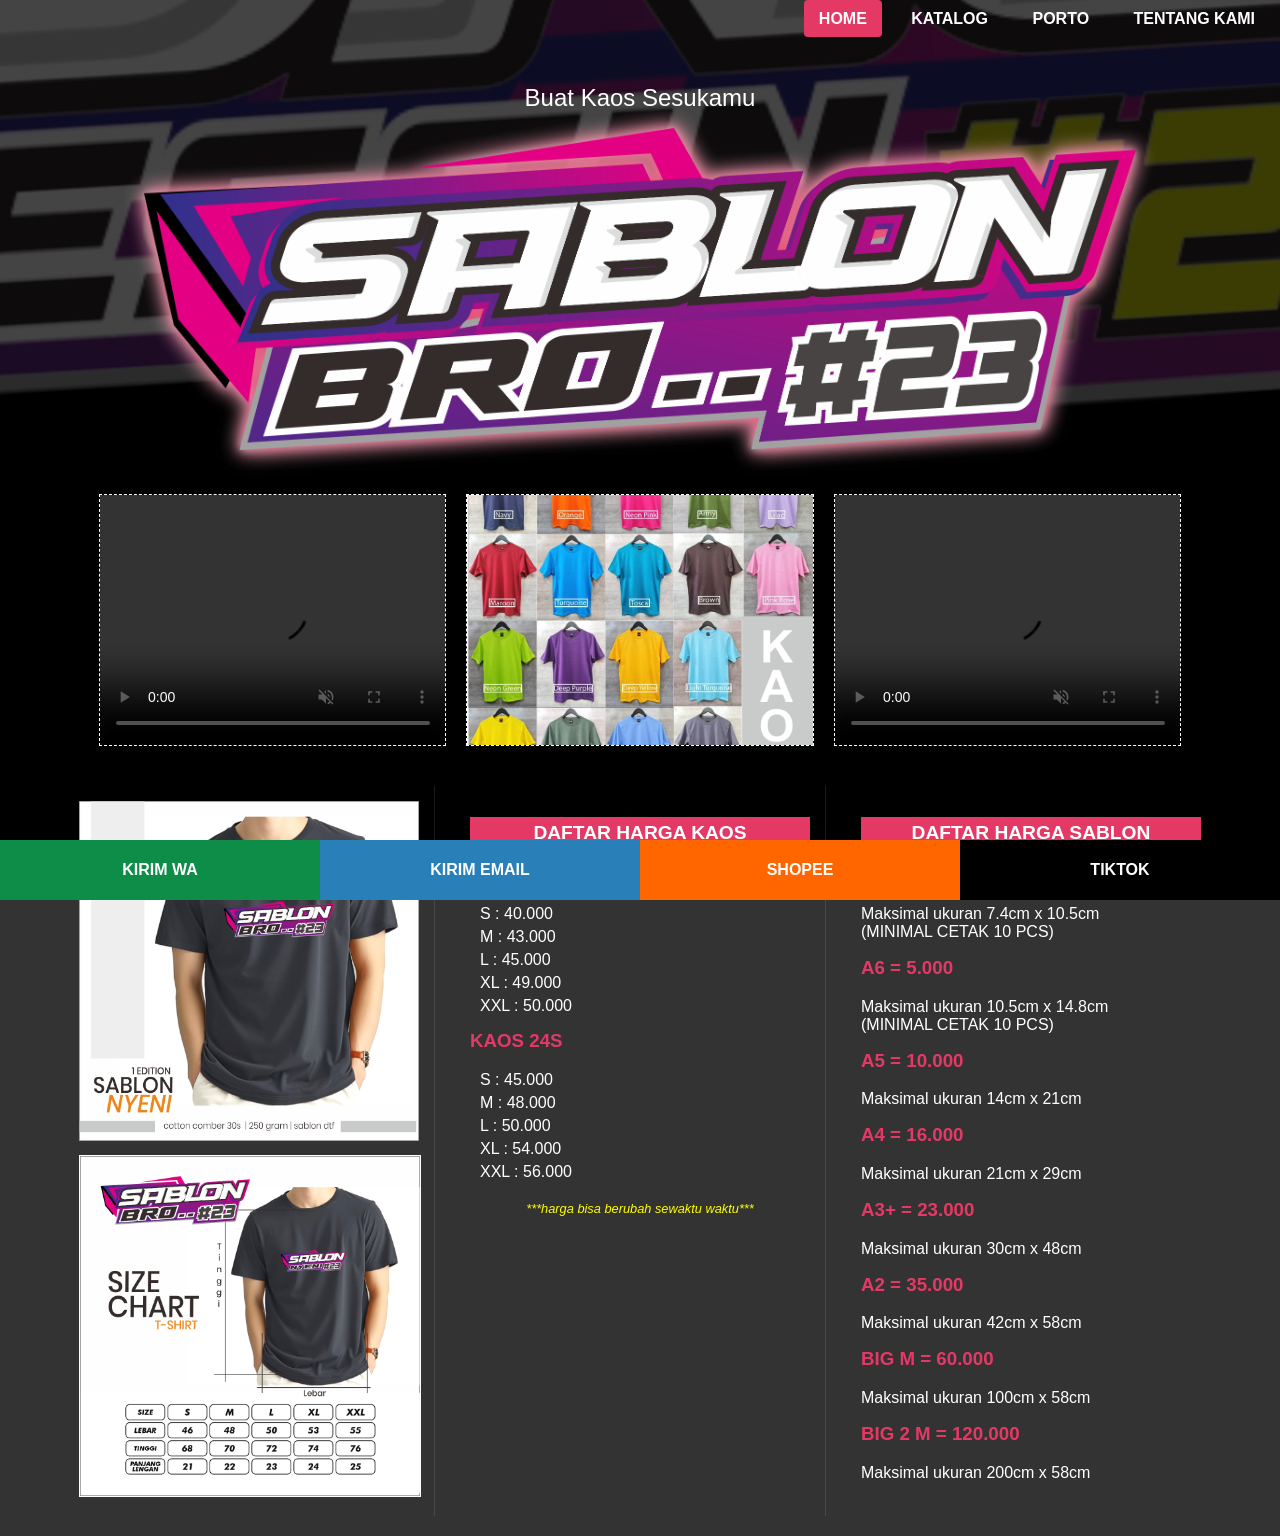
<file: index.html>
<!DOCTYPE html>
<html lang="id">
<head>
    <meta charset="UTF-8">
    <meta name="viewport" content="width=device-width, initial-scale=1.0">
    <title>Sablon Bro #23 - Buat Kaos Sesukamu</title>
    <link rel="stylesheet" href="style.css">
</head>
<body>

    <header class="navbar">
        <nav>
            <a href="#" class="nav-item nav-active">HOME</a>
            <a href="katalog.html" class="nav-item">KATALOG</a>
            <a href="porto.html" class="nav-item">PORTO</a>
            <a href="about.html" class="nav-item">TENTANG KAMI</a>
        </nav>
    </header>

    <main>
        <div class="hero-section">
            <h1 class="subtitle">Buat Kaos Sesukamu</h1>
            <div class="logo-area">
                <img src="assets/logo-nyeni.png" alt="SABLON NYENI #23" class="main-logo">
            </div>
        </div>

        <section class="info-videos-section">
            
            <div class="video-container">
                <video controls autoplay loop muted class="responsive-video">
                    <source src="assets/promo_kiri.mp4" type="video/mp4">
                    Maaf, browser Anda tidak mendukung tag video HTML5.
                </video>
            </div>
            
            <div class="image-placeholder color-palette-area">
                <img src="assets/palet-warna.jpg" alt="Pilihan Warna Kaos" class="content-image">
            </div>
            
            <div class="video-container">
                <video controls autoplay loop muted class="responsive-video">
                    <source src="assets/testimoni_kanan.mp4" type="video/mp4">
                    Maaf, browser Anda tidak mendukung tag video HTML5.
                </video>
            </div>
        </section>

        <section class="price-list-section">
            
            <div class="product-info-column">
                <img src="assets/kaos-model.jpg" alt="Kaos Model Sablon" class="product-image">
                <div class="detail-product-area">
                     <img src="assets/size-chart.jpg" alt="Size Chart T-Shirt" class="size-chart-image">
                </div>
            </div>

            <div class="daftar-harga-kaos">
                <h2 class="title-bg">DAFTAR HARGA KAOS</h2>

                <div class="price-block">
                    <h3>KAOS 28S</h3>
                    <p>S : 40.000</p>
                    <p>M : 43.000</p>
                    <p>L : 45.000</p>
                    <p>XL : 49.000</p>
                    <p>XXL : 50.000</p>
                </div>
                
                <div class="price-block">
                    <h3>KAOS 24S</h3>
                    <p>S : 45.000</p>
                    <p>M : 48.000</p>
                    <p>L : 50.000</p>
                    <p>XL : 54.000</p>
                    <p>XXL : 56.000</p>
                </div>
                <p class="catatan-harga">***harga bisa berubah sewaktu waktu***</p>
            </div>

            <div class="daftar-harga-sablon">
                <h2 class="title-bg">DAFTAR HARGA SABLON</h2>

                <div class="price-sablon-item">
                    <h3>A7 = 3.000</h3>
                    <p>Maksimal ukuran 7.4cm x 10.5cm<br>(MINIMAL CETAK 10 PCS)</p>
                </div>
                <div class="price-sablon-item">
                    <h3>A6 = 5.000</h3>
                    <p>Maksimal ukuran 10.5cm x 14.8cm<br>(MINIMAL CETAK 10 PCS)</p>
                </div>
                <div class="price-sablon-item">
                    <h3>A5 = 10.000</h3>
                    <p>Maksimal ukuran 14cm x 21cm</p>
                </div>
                <div class="price-sablon-item">
                    <h3>A4 = 16.000</h3>
                    <p>Maksimal ukuran 21cm x 29cm</p>
                </div>
                <div class="price-sablon-item">
                    <h3>A3+ = 23.000</h3>
                    <p>Maksimal ukuran 30cm x 48cm</p>
                </div>
                <div class="price-sablon-item">
                    <h3>A2 = 35.000</h3>
                    <p>Maksimal ukuran 42cm x 58cm</p>
                </div>
                <div class="price-sablon-item">
                    <h3>BIG M = 60.000</h3>
                    <p>Maksimal ukuran 100cm x 58cm</p>
                </div>
                <div class="price-sablon-item">
                    <h3>BIG 2 M = 120.000</h3>
                    <p>Maksimal ukuran 200cm x 58cm</p>
                </div>
            </div>
        </section>
    </main>

    <footer class="action-buttons-bar">
        <a href="https://wa.me/6285792112041" target="_blank" class="action-button whatsapp-button">KIRIM WA</a>
        <a href="mailto:hamdanananda809@gmail.com" class="action-button email-button">KIRIM EMAIL</a>
        <a href="https://shopee.co.id/nurcahyawulan898?entryPoint=ShopBySearch&searchKeyword=brodesainer" target="_blank" class="action-button shopee-button">SHOPEE</a>
        <a href="https://www.tiktok.com/@brodesain" target="_blank" class="action-button tiktok-button">TIKTOK</a>    </footer>

</body>

</html>
</file>
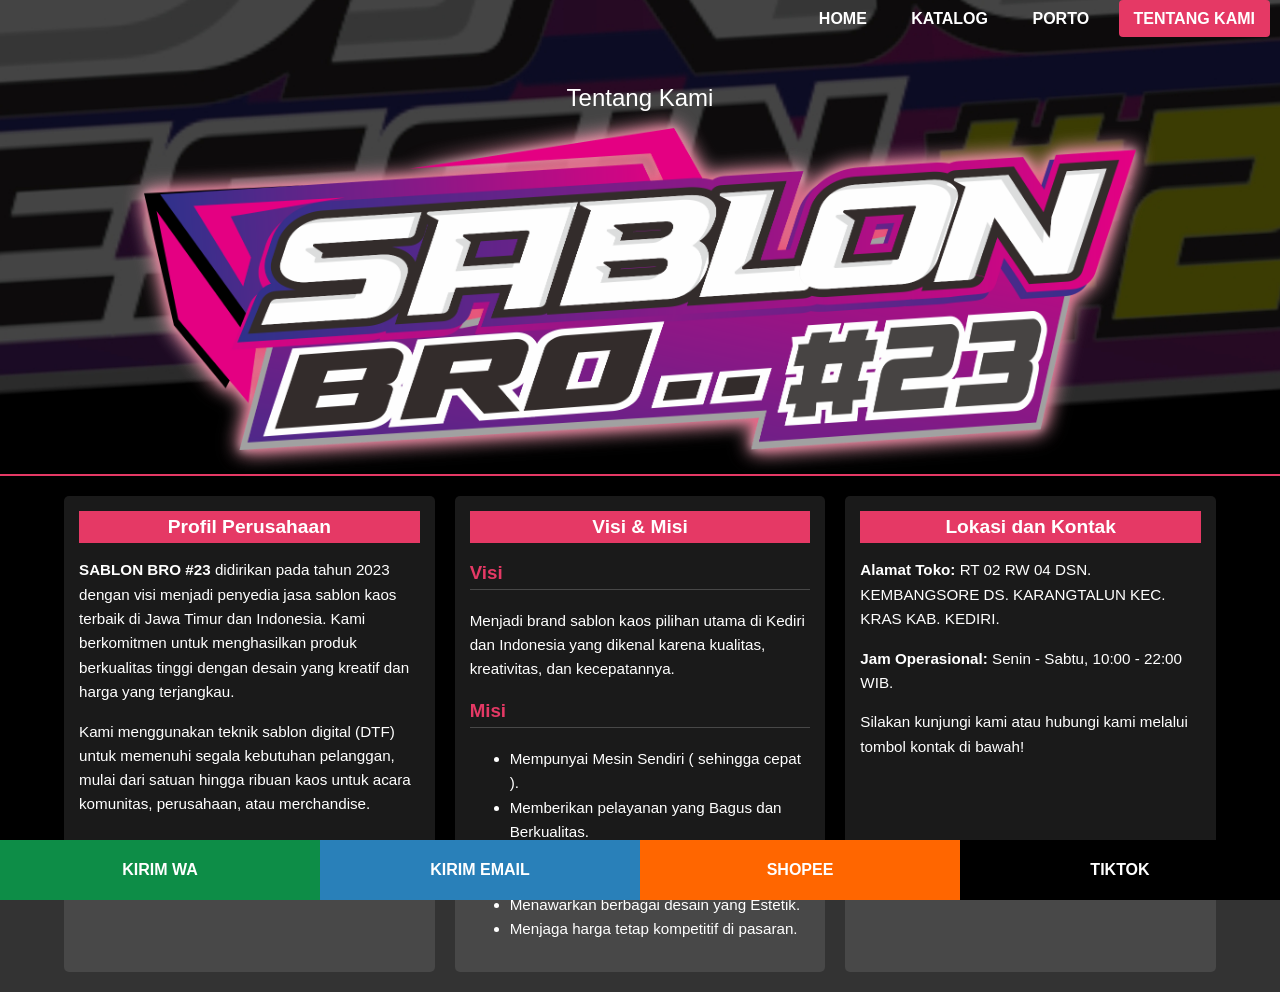
<file: about.html>
<!DOCTYPE html>
<html lang="id">
<head>
    <meta charset="UTF-8">
    <meta name="viewport" content="width=device-width, initial-scale=1.0">
    <title>Tentang Kami - Sablon Nyeni #23</title>
    <link rel="stylesheet" href="style.css">
</head>
<body>

    <header class="navbar">
        <nav>
            <a href="index.html" class="nav-item">HOME</a>
            <a href="katalog.html" class="nav-item">KATALOG</a>
            <a href="porto.html" class="nav-item">PORTO</a>
            <a href="about.html" class="nav-item nav-active">TENTANG KAMI</a>
        </nav>
    </header>

    <main>
        <div class="about-hero-section">
            <h1 class="subtitle">Tentang Kami</h1>
            <div class="logo-area">
                <img src="assets/logo-nyeni.png" alt="SABLON NYENI #23" class="main-logo">
            </div>
        </div>

        <section class="about-content-section">
            <div class="about-block company-profile">
                <h2 class="title-bg">Profil Perusahaan</h2>
                <p><strong>SABLON BRO #23</strong> didirikan pada tahun 2023 dengan visi menjadi penyedia jasa sablon kaos terbaik di Jawa Timur dan Indonesia. Kami berkomitmen untuk menghasilkan produk berkualitas tinggi dengan desain yang kreatif dan harga yang terjangkau.</p>
                
                <p>Kami menggunakan teknik sablon digital (DTF) untuk memenuhi segala kebutuhan pelanggan, mulai dari satuan hingga ribuan kaos untuk acara komunitas, perusahaan, atau merchandise.</p>
            </div>
            
            <div class="about-block our-mission">
                <h2 class="title-bg">Visi & Misi</h2>
                
                <h3>Visi</h3>
                <p>Menjadi brand sablon kaos pilihan utama di Kediri dan Indonesia yang dikenal karena kualitas, kreativitas, dan kecepatannya.</p>
                
                <h3>Misi</h3>
                <ul>
                    <li>Mempunyai Mesin Sendiri ( sehingga cepat ).</li>
                    <li>Memberikan pelayanan yang Bagus dan Berkualitas.</li>
                    <li>Menggunakan bahan baku dan tinta sablon terbaik.</li>
                    <li>Menawarkan berbagai desain yang Estetik.</li>
                    <li>Menjaga harga tetap kompetitif di pasaran.</li>
                </ul>
            </div>

            <div class="about-block location-contact">
                <h2 class="title-bg">Lokasi dan Kontak</h2>
                
                <p><strong>Alamat Toko:</strong> RT 02 RW 04 DSN. KEMBANGSORE DS. KARANGTALUN KEC. KRAS KAB. KEDIRI.</p>
                <p><strong>Jam Operasional:</strong> Senin - Sabtu, 10:00 - 22:00 WIB.</p>
                
                <p>Silakan kunjungi kami atau hubungi kami melalui tombol kontak di bawah!</p>
            </div>
        </section>
    </main>

    <footer class="action-buttons-bar">
        <a href="https://wa.me/6285792112041" target="_blank" class="action-button whatsapp-button">KIRIM WA</a>
        <a href="mailto:hamdanananda809@gmail.com" class="action-button email-button">KIRIM EMAIL</a>
        <a href="https://shopee.co.id/nurcahyawulan898?entryPoint=ShopBySearch&searchKeyword=brodesainer" target="_blank" class="action-button shopee-button">SHOPEE</a>
        <a href="https://www.tiktok.com/@brodesain" target="_blank" class="action-button tiktok-button">TIKTOK</a>   </footer>

</body>
</html>
</file>
<file: style.css>
/* --- GLOBAL RESET & FONT STYLES --- */
body {
    font-family: Arial, sans-serif;
    margin: 0;
    padding: 0;
    /* GANTI 'assets/background.jpg' dengan path gambar background Anda */
    background-image: url('assets/background.jpg'); 
    background-size: cover;
    background-attachment: fixed;
    background-position: center center;
    color: #fff; 
}

/* --- NAVIGATION BAR STYLES --- */
.navbar {
    background-color: transparent; 
    padding: 10px 0;
    text-align: right;
    width: 100%;
    position: sticky;
    top: 0;
    z-index: 10;
}

.nav-item {
    color: #fff;
    text-decoration: none;
    padding: 10px 15px;
    font-weight: bold;
    margin-right: 10px;
    transition: background-color 0.3s;
}

.nav-active {
    /* Style untuk tombol navigasi yang sedang aktif */
    background-color: #e53965; 
    border-radius: 4px;
}


/* --- HERO SECTION (LOGO & JUDUL) --- */
.hero-section, .katalog-hero-section, .porto-hero-section, .about-hero-section {
    text-align: center;
    padding: 30px 20px 0;
}

.subtitle {
    font-size: 24px;
    font-weight: normal;
}

.main-logo {
    max-width: 80%;
    height: auto;
    margin-bottom: 20px;
    /* Efek logo neon */
    filter: drop-shadow(0 0 10px #e53965) drop-shadow(0 0 5px #fff);
}


/* --- VIDEO & GAMBAR PALET WARNA SECTION (HOME) --- */
.info-videos-section {
    display: flex; 
    justify-content: center;
    padding: 20px 5%;
    gap: 20px;
}

/* Container untuk Video dan Gambar Palet Warna */
.video-container, .image-placeholder {
    width: 30%; 
    height: 250px; 
    display: flex;
    align-items: center;
    justify-content: center;
    overflow: hidden;
    background-color: rgba(0, 0, 0, 0.7); 
    border: 1px dashed #fff; 
}

/* Styling untuk Video HTML5 */
.responsive-video {
    width: 100%;
    height: 100%;
    object-fit: cover; /* Memastikan video mengisi container */
    display: block;
}

/* Styling untuk gambar palet warna */
.content-image {
    width: 100%;
    height: 100%;
    object-fit: cover;
    display: block;
}


/* --- PRICE LIST SECTION (HOME) --- */
.price-list-section {
    display: flex;
    padding: 20px 5%;
    gap: 20px;
    background-color: rgba(0, 0, 0, 0.8); 
}

.product-info-column, .daftar-harga-kaos, .daftar-harga-sablon {
    flex: 1; 
    padding: 15px;
    border-right: 1px solid rgba(255, 255, 255, 0.1); 
}
.daftar-harga-sablon {
    border-right: none;
}

.product-image {
    width: 100%;
    height: auto;
    margin-bottom: 10px;
}
.size-chart-image {
    width: 100%;
    height: auto;
    border: 1px solid #fff;
}

.title-bg {
    background-color: #e53965; 
    padding: 5px 10px;
    text-align: center;
    font-size: 1.2em;
    margin-bottom: 15px;
}

.daftar-harga-kaos h3, .daftar-harga-sablon h3 {
    color: #e53965; 
    margin-top: 15px;
}

.price-block p {
    margin: 5px 0;
    padding-left: 10px;
}

.price-sablon-item {
    margin-bottom: 15px;
}

.catatan-harga {
    color: yellow;
    font-style: italic;
    font-size: 0.8em;
    text-align: center;
    margin-top: 20px;
}


/* --- KATALOG STYLES --- */
.katalog-hero-section {
    border-bottom: 2px solid #e53965;
}
.katalog-hero-section p {
    font-size: 1.1em;
    color: #ccc;
}

.katalog-grid-section {
    padding: 20px 5%;
    background-color: rgba(0, 0, 0, 0.8);
    display: grid;
    grid-template-columns: repeat(auto-fit, minmax(250px, 1fr)); 
    gap: 30px;
}

.product-card {
    background-color: rgba(255, 255, 255, 0.1);
    border: 1px solid rgba(255, 255, 255, 0.2);
    border-radius: 8px;
    overflow: hidden;
    transition: transform 0.3s;
}

.product-card:hover {
    transform: translateY(-5px);
    box-shadow: 0 8px 15px rgba(0, 0, 0, 0.5);
}

.product-thumb {
    width: 100%;
    height: 250px;
    object-fit: cover;
    display: block;
}

.product-info {
    padding: 15px;
}

.product-info h3 {
    color: #e53965;
    margin-top: 0;
    font-size: 1.5em;
}

.product-price {
    display: block;
    font-weight: bold;
    color: #fff066; 
    margin: 10px 0;
    font-size: 1.1em;
}

.katalog-button {
    display: block;
    text-align: center;
    padding: 10px;
    background-color: #0d8d47; 
    color: white;
    text-decoration: none;
    border-radius: 4px;
    margin-top: 15px;
    font-weight: bold;
}


/* --- PORTOFOLIO STYLES --- */
.porto-hero-section {
    border-bottom: 2px solid #e53965;
}
.porto-hero-section p {
    font-size: 1.1em;
    color: #ccc;
}

.porto-gallery-section {
    padding: 20px 5%;
    background-color: rgba(0, 0, 0, 0.8);
    display: grid;
    grid-template-columns: repeat(auto-fit, minmax(300px, 1fr)); 
    gap: 20px;
}

.porto-item {
    position: relative;
    overflow: hidden;
    border-radius: 8px;
    box-shadow: 0 4px 8px rgba(0, 0, 0, 0.3);
    transition: transform 0.3s;
}

.porto-item:hover {
    transform: scale(1.03);
    box-shadow: 0 10px 20px rgba(0, 0, 0, 0.5);
}

.porto-image {
    width: 100%;
    height: 300px; 
    object-fit: cover;
    display: block;
}

.porto-caption {
    position: absolute;
    bottom: 0;
    left: 0;
    right: 0;
    background-color: rgba(0, 0, 0, 0.7); 
    color: white;
    padding: 15px;
    transform: translateY(100%); 
    transition: transform 0.3s ease-out;
}

.porto-item:hover .porto-caption {
    transform: translateY(0); 
}

.porto-caption h3 {
    color: #e53965;
    margin: 0 0 5px 0;
    font-size: 1.1em;
}

.porto-caption p {
    margin: 0;
    font-size: 0.9em;
}


/* --- TENTANG KAMI STYLES --- */
.about-hero-section {
    border-bottom: 2px solid #e53965;
}

.about-content-section {
    padding: 20px 5%;
    background-color: rgba(0, 0, 0, 0.8);
    display: flex;
    gap: 20px;
    flex-wrap: wrap; 
    justify-content: center;
}

.about-block {
    flex: 1 1 300px; 
    padding: 15px;
    background-color: rgba(255, 255, 255, 0.1);
    border-radius: 5px;
}

.about-block h2 {
    margin-top: 0;
}

.about-block h3 {
    color: #e53965;
    border-bottom: 1px solid rgba(255, 255, 255, 0.2);
    padding-bottom: 5px;
}

.about-block p, .about-block ul {
    font-size: 0.95em;
    line-height: 1.6;
}


/* --- ACTION BUTTONS (FOOTER FIXED) --- */
.action-buttons-bar {
    display: flex;
    position: fixed; 
    bottom: 0;
    width: 100%;
    height: 60px;
    z-index: 20;
}

.action-button {
    flex: 1;
    text-align: center;
    line-height: 60px;
    color: white;
    font-weight: bold;
    text-decoration: none;
    font-size: 16px;
}
/* Warna Tombol */
.whatsapp-button { background-color: #0d8d47; } 
.email-button { background-color: #2980b9; } 
.shopee-button { background-color: #f60; } 
.tiktok-button { background-color: #000; } 


/* ================================================= */
/* --- RESPONSIVENESS (TABLET & MOBILE) --- */
/* ================================================= */

@media (max-width: 992px) {
    /* TABLET VIEW */
    .price-list-section {
        flex-wrap: wrap; 
    }
    /* Harga menjadi 2 kolom */
    .product-info-column, .daftar-harga-kaos, .daftar-harga-sablon {
        flex: 1 1 45%; 
        border-right: none;
    }
    /* Sablon harga penuh di bawah */
    .daftar-harga-sablon {
        flex: 1 1 100%; 
    }
    
    /* Katalog dan Tentang Kami fleksibel */
    .katalog-grid-section {
        grid-template-columns: repeat(auto-fit, minmax(200px, 1fr)); 
    }
}

@media (max-width: 768px) {
    /* MOBILE VIEW */
    
    /* Navigasi */
    .nav-item {
        padding: 8px 10px;
    }

    /* Video/Info menjadi tumpukan vertikal */
    .info-videos-section {
        flex-direction: column;
        align-items: center;
    }
    
    .video-container, .image-placeholder { 
        width: 90%; 
        height: 200px; 
        margin-bottom: 15px;
    }

    /* Harga menjadi tumpukan vertikal penuh */
    .price-list-section {
        flex-direction: column;
    }

    .product-info-column, .daftar-harga-kaos, .daftar-harga-sablon {
        flex: 1 1 100%; 
        border-right: none;
    }
    
    /* Konten lain menjadi tumpukan vertikal */
    .about-content-section, .katalog-grid-section, .porto-gallery-section {
        flex-direction: column;
        grid-template-columns: 1fr;
    }
    
    /* Tombol aksi di bawah */
    .action-buttons-bar {
        height: 50px;
    }
    .action-button {
        line-height: 50px;
        font-size: 12px;
    }
}
</file>
